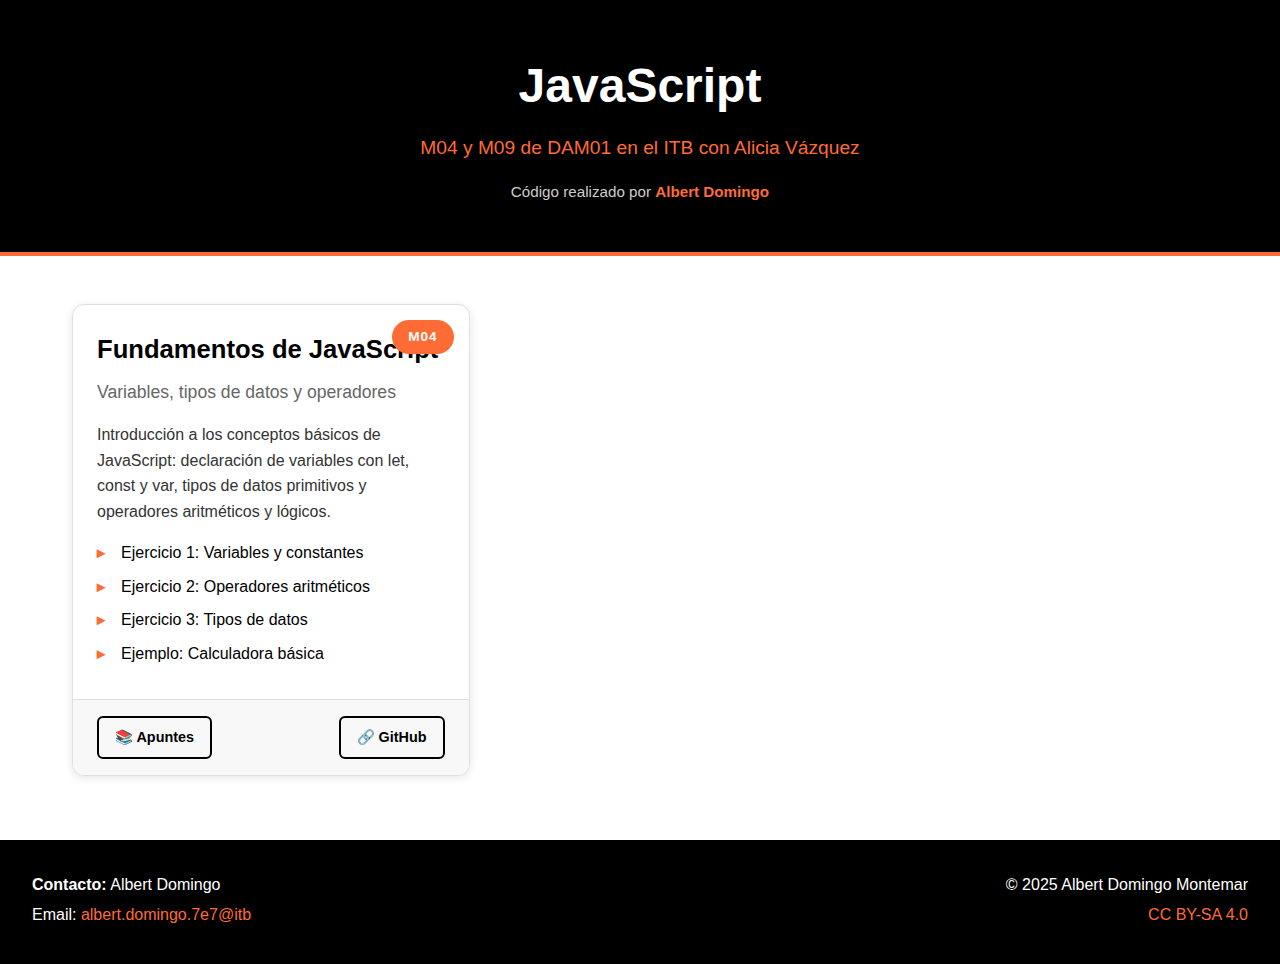
<file: index.html>
<!DOCTYPE html>
<html lang="es">
<head>
    <meta charset="UTF-8">
    <meta name="viewport" content="width=device-width, initial-scale=1.0">
    <title>Portfolio JavaScript - Albert Domingo</title>
    <link rel="stylesheet" href="./style.css">

</head>
<body>
    <header>
        <h1>JavaScript</h1>
        <p class="subtitle">M04 y M09 de DAM01 en el ITB con Alicia Vázquez</p>
        <p class="author">Código realizado por <strong>Albert Domingo</strong></p>
    </header>

    <main>
        <article class="card">
            <span class="tag tag-m04">M04</span>
            
            <div class="card-content">
                <h2>Fundamentos de JavaScript</h2>
                <h3>Variables, tipos de datos y operadores</h3>
                <p>Introducción a los conceptos básicos de JavaScript: declaración de variables con let, const y var, tipos de datos primitivos y operadores aritméticos y lógicos.</p>
                <ul>
                    <li><a href="#ejercicio1">Ejercicio 1: Variables y constantes</a></li>
                    <li><a href="#ejercicio2">Ejercicio 2: Operadores aritméticos</a></li>
                    <li><a href="#ejercicio3">Ejercicio 3: Tipos de datos</a></li>
                    <li><a href="#ejemplo1">Ejemplo: Calculadora básica</a></li>
                </ul>
            </div>
            <div class="card-footer">
                <a href="#apuntes" class="btn-link">📚 Apuntes</a>
                <a href="#git" class="btn-link">🔗 GitHub</a>
            </div>
        </article>

    </main>

    <footer>
        <div class="contact">
            <p><strong>Contacto:</strong> Albert Domingo</p>
            <p>Email: <a href="mailto:albert.domingo.7e7@itb.cat.com">albert.domingo.7e7@itb</a></p>
        </div>
        <div class="license">
            <p>© 2025 Albert Domingo Montemar</p>
            <p><a href="https://creativecommons.org/licenses/by-sa/4.0/" target="_blank">CC BY-SA 4.0</a></p>
        </div>
    </footer>
</body>
</html>
</file>
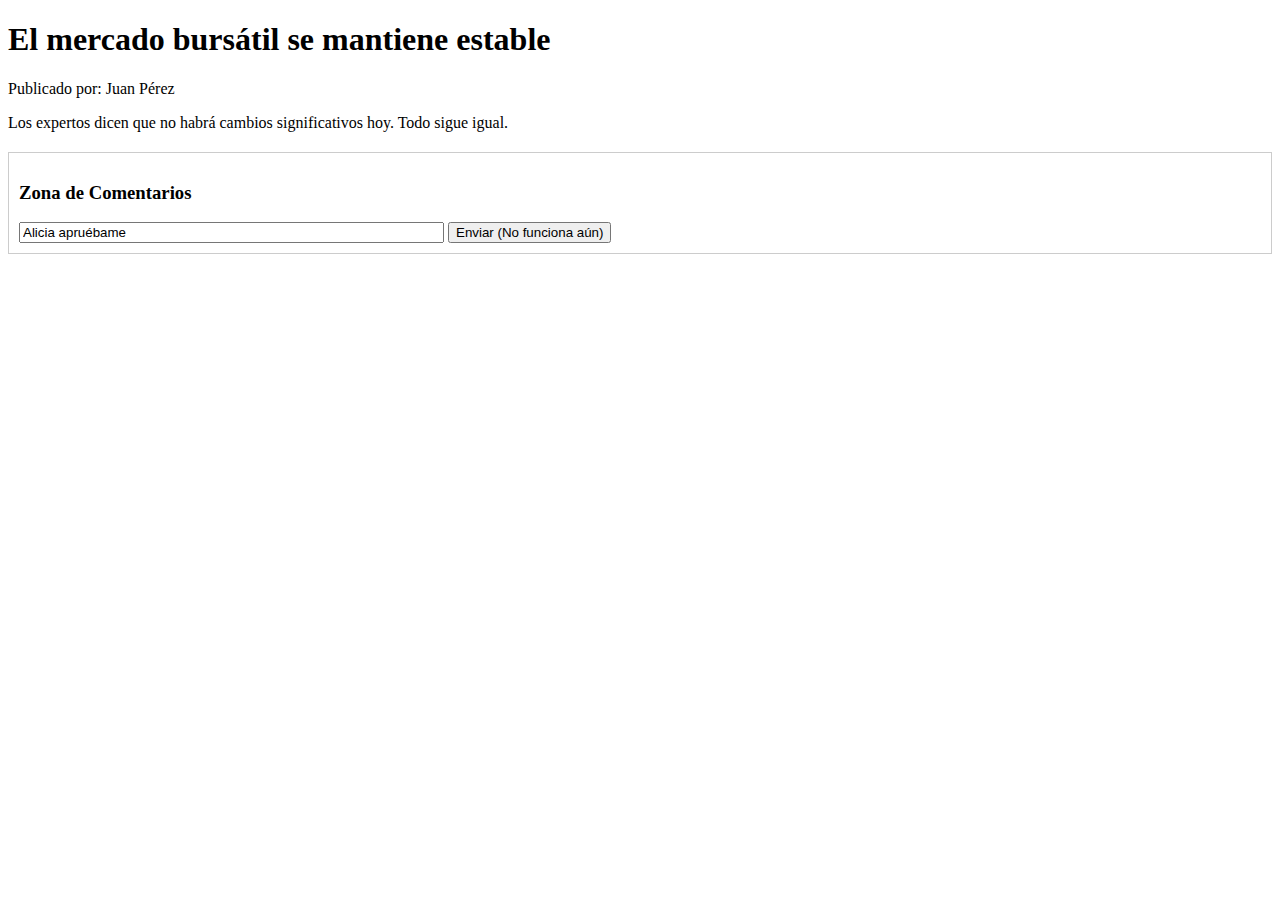
<file: exercicis/exercici1/test1.html>
<!DOCTYPE html>
<html>
<head>
    <title>Noticias del Día</title>
    
</head>
<body>
    <article>
        <h1 id="titular">El mercado bursátil se mantiene estable</h1>
        <p class="meta">Publicado por: <span id="autor">Juan Pérez</span></p>
        <p id="cuerpo-noticia">Los expertos dicen que no habrá cambios significativos hoy. Todo sigue igual.</p>
        
        <div style="margin-top: 20px; border: 1px solid #ccc; padding: 10px;">
            <h3>Zona de Comentarios</h3>
            <input type="text" id="input-comentario" value="Alicia apruébame" size="50">
            <button>Enviar (No funciona aún)</button>
        </div>
    </article>
    <script src="js1.js"></script>
 
</body>
</html>
</file>
<file: style.css>
* {
    margin: 0;
    padding: 0;
    box-sizing: border-box;
}

body {
    font-family: 'Segoe UI', Tahoma, Geneva, Verdana, sans-serif;
    background-color: #ffffff;
    color: #000000;
    line-height: 1.6;
}

header {
    background-color: #000000;
    color: #ffffff;
    padding: 3rem 2rem;
    text-align: center;
    border-bottom: 4px solid #ff6b35;
}

header h1 {
    font-size: 3rem;
    margin-bottom: 0.5rem;
    font-weight: 700;
}

.subtitle {
    font-size: 1.2rem;
    color: #ff6b35;
    margin-bottom: 0.5rem;
}

.author {
    font-size: 0.95rem;
    color: #cccccc;
    margin-top: 1rem;
}

.author strong {
    color: #ff6b35;
}

main {
    max-width: 1200px;
    margin: 3rem auto;
    padding: 0 2rem;
    display: grid;
    grid-template-columns: repeat(auto-fit, minmax(350px, 1fr));
    gap: 2rem;
}

.card {
    width: 35%;
    background-color: #ffffff;
    border: 1px solid #e0e0e0;
    border-radius: 12px;
    overflow: auto;
    box-shadow: 0 2px 8px rgba(0, 0, 0, 0.1);
    transition: transform 0.3s ease, box-shadow 0.3s ease;
    position: relative;
    display: flex;
    flex-direction: column;
}

.card:hover {
    transform: translateY(-5px);
    box-shadow: 0 8px 20px rgba(255, 107, 53, 0.2);
}

.tag {
    position: absolute;
    top: 15px;
    right: 15px;
    padding: 0.4rem 1rem;
    border-radius: 20px;
    font-size: 0.85rem;
    font-weight: 700;
    text-transform: uppercase;
    letter-spacing: 1px;
    z-index: 10;
}

.tag-m04 {
    background-color: #ff6b35;
    color: #ffffff;
}

.tag-m09 {
    background-color: #000000;
    color: #ff6b35;
    border: 2px solid #ff6b35;
}

.card img {
    width: 100%;
    height: 200px;
    object-fit: cover;
}

.card-content {
    padding: 1.5rem;
    flex-grow: 1;
}

.card-content h2 {
    font-size: 1.6rem;
    margin-bottom: 0.5rem;
    color: #000000;
}

.card-content h3 {
    font-size: 1.1rem;
    color: #666666;
    margin-bottom: 1rem;
    font-weight: 400;
}

.card-content p {
    margin-bottom: 1rem;
    color: #333333;
}

.card-content ul {
    list-style: none;
    padding-left: 0;
}

.card-content ul li {
    margin-bottom: 0.5rem;
    padding-left: 1.5rem;
    position: relative;
}

.card-content ul li::before {
    content: "▸";
    position: absolute;
    left: 0;
    color: #ff6b35;
    font-weight: bold;
}

.card-content ul li a {
    color: #000000;
    text-decoration: none;
    transition: color 0.2s ease;
}

.card-content ul li a:hover {
    color: #ff6b35;
    text-decoration: underline;
}

.card-footer {
    display: flex;
    justify-content: space-between;
    padding: 1rem 1.5rem;
    background-color: #f8f8f8;
    border-top: 1px solid #e0e0e0;
}

.btn-link {
    text-decoration: none;
    color: #000000;
    font-weight: 600;
    padding: 0.5rem 1rem;
    border: 2px solid #000000;
    border-radius: 6px;
    transition: all 0.3s ease;
    font-size: 0.9rem;
}

.btn-link:hover {
    background-color: #ff6b35;
    color: #ffffff;
    border-color: #ff6b35;
}

footer {
    background-color: #000000;
    color: #ffffff;
    padding: 2rem;
    margin-top: 4rem;
    display: flex;
    justify-content: space-between;
    align-items: center;
    flex-wrap: wrap;
}

.contact {
    flex: 1;
    min-width: 250px;
}

.contact p {
    margin-bottom: 0.3rem;
}

.contact a {
    color: #ff6b35;
    text-decoration: none;
}

.contact a:hover {
    text-decoration: underline;
}

.license {
    text-align: right;
    flex: 1;
    min-width: 250px;
}

.license p {
    margin-bottom: 0.3rem;
}

.license a {
    color: #ff6b35;
    text-decoration: none;
}

.license a:hover {
    text-decoration: underline;
}

@media (max-width: 768px) {
    header h1 {
        font-size: 2rem;
    }

    main {
        grid-template-columns: 1fr;
        padding: 0 1rem;
    }

    footer {
        flex-direction: column;
        text-align: center;
    }

    .license {
        text-align: center;
        margin-top: 1rem;
    }
}
</file>
